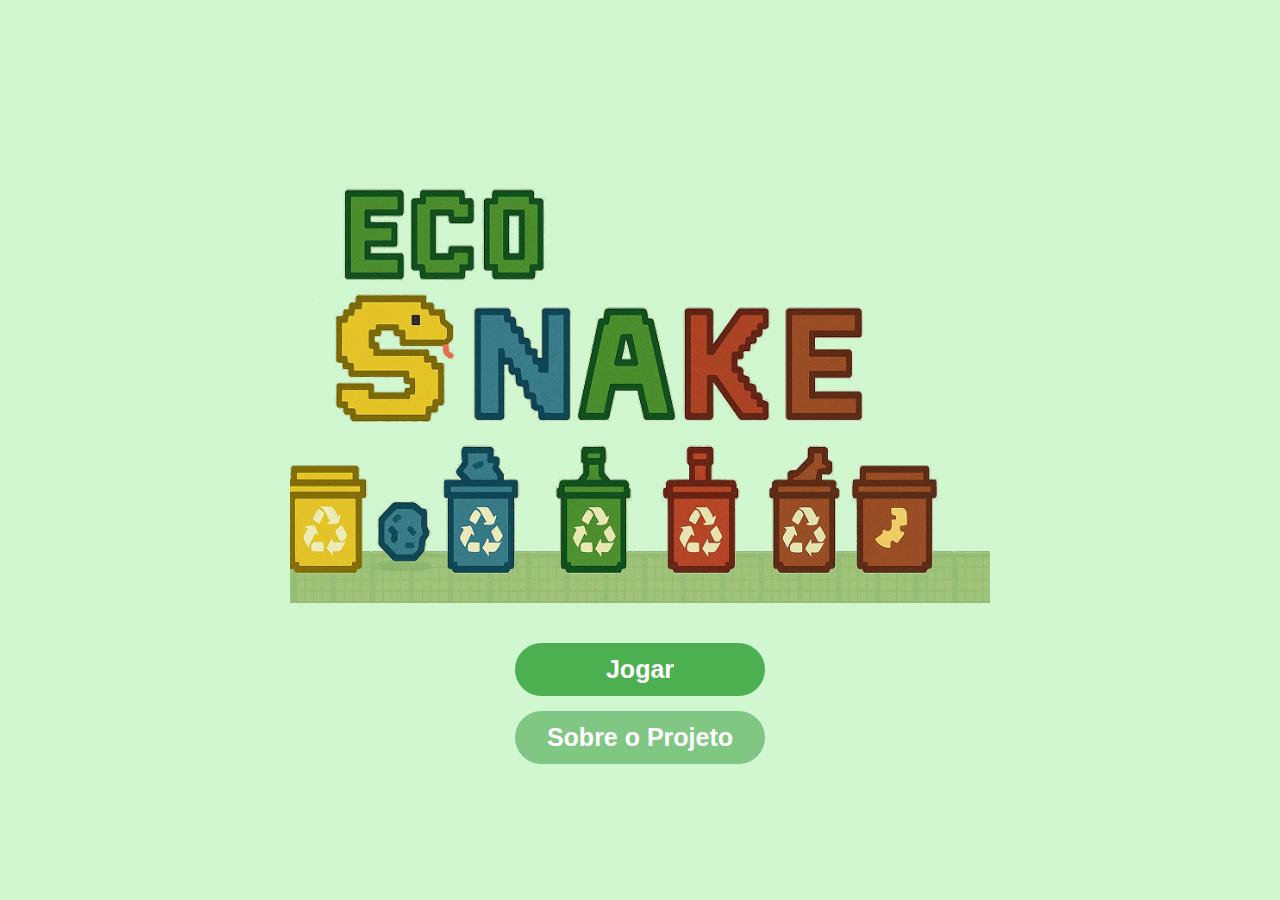
<file: index.html>
<!DOCTYPE html>
<html lang="pt-BR">
<head>
  <meta charset="UTF-8" />
  <meta name="viewport" content="width=device-width, initial-scale=1.0" />
  <title>Eco Snake</title>
  <link rel="stylesheet" href="style.css" />
</head>
<body>
  <div class="container">
    <img src="imgs/logo.png" alt="Eco Snake Logo" class="logo" />
    
    <div class="buttons">
      <button id="playButton" class="btn jogar">Jogar</button>
      <button id="aboutButton" class="btn sobre">Sobre o Projeto</button>
    </div>
  </div>

  <script src="script.js"></script>
</body>
</html>
</file>
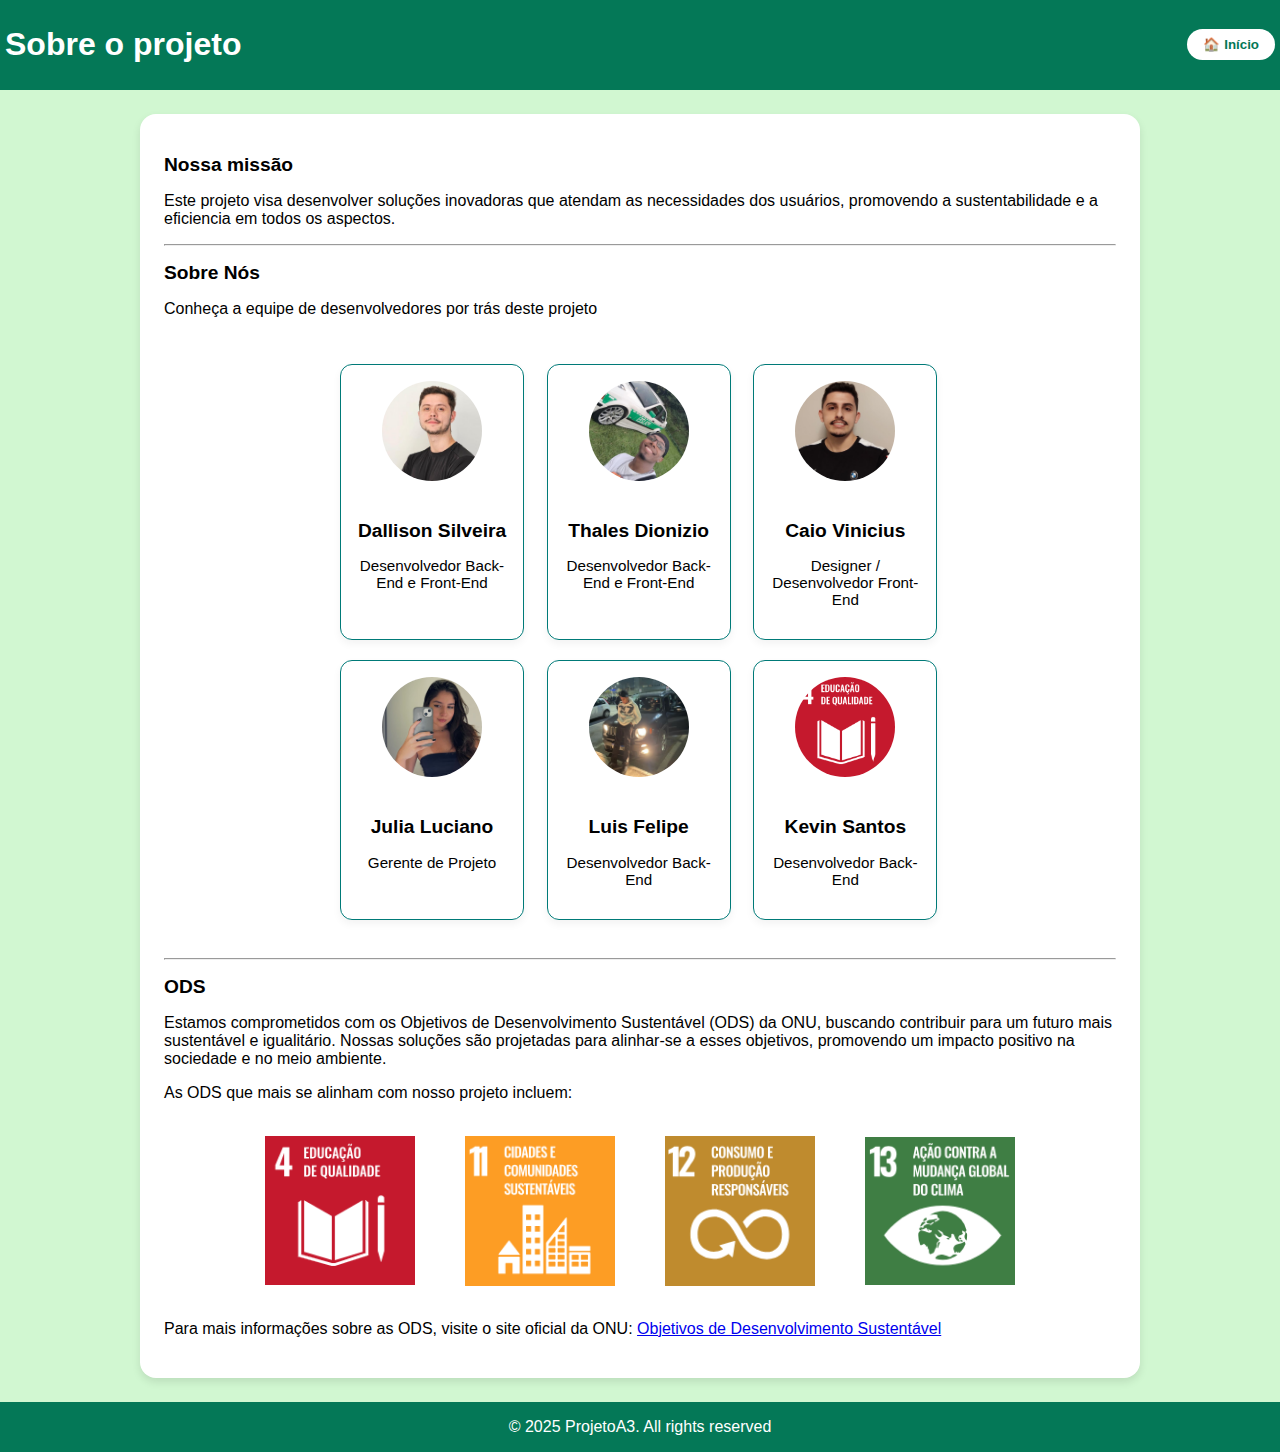
<file: about/about.html>
<!DOCTYPE html>
<html lang="pt-BR">

<head>
  <meta charset="UTF-8" />
  <meta name="viewport" content="width=device-width, initial-scale=1.0" />
  <title>Sobre o Projeto</title>
  <link rel="stylesheet" href="style.css" />
</head>

<body>
  <header class="header">
    <h1>Sobre o projeto</h1>
    <button class="inicio-btn">🏠 Início</button>
  </header>

  <div class="container">
    <main class="card">
      <section>
        <h2>Nossa missão</h2>
        <p>Este projeto visa desenvolver soluções inovadoras que atendam as necessidades dos usuários, promovendo a
          sustentabilidade e a eficiencia em todos os aspectos.</p>
      </section>

      <hr className="section-divider" />

      <section>
        <h2>Sobre Nós</h2>
        <p>Conheça a equipe de desenvolvedores por trás deste projeto</p>
        <div class="team-grid">
          <div class="profile">
            <!-- perfis aqui -->
            <img src="../imgs/dallison.png" alt="Dallison Silveira">
            <h3>Dallison Silveira</h3>
            <p>Desenvolvedor Back-End e Front-End</p>
          </div>

          <div class="profile">
            <img src="../imgs/thales.png" alt="Thales Dionizio">
            <h3>Thales Dionizio</h3>
            <p>Desenvolvedor Back-End e Front-End</p>
          </div>

          <div class="profile">
            <img src="../imgs/caio.png" alt="Caio Vinicius">
            <h3>Caio Vinicius</h3>
            <p>Designer / Desenvolvedor Front-End</p>
          </div>

          <div class="profile">
            <img src="../imgs/julia.png" alt="Julia Luciano">
            <h3>Julia Luciano</h3>
            <p>Gerente de Projeto</p>
          </div>

          <div class="profile">
            <img src="../imgs/luis.png" alt="Luis Felipe">
            <h3>Luis Felipe</h3>
            <p>Desenvolvedor Back-End</p>
          </div>

          <div class="profile">
            <img src="../imgs/ods4.png" alt="Kevin Santos">
            <h3>Kevin Santos</h3>
            <p>Desenvolvedor Back-End</p>

          </div>
      </section>

      <hr className="section-divider" />

      <section>
        <h2>ODS</h2>
        <p>Estamos comprometidos com os Objetivos de Desenvolvimento Sustentável (ODS) da ONU, buscando contribuir para
          um futuro mais sustentável e igualitário. Nossas soluções são projetadas para alinhar-se a esses objetivos,
          promovendo um impacto positivo na sociedade e no meio ambiente.</p>

        <p>As ODS que mais se alinham com nosso projeto incluem:</p><br>

        <div class="ods-images">
          <img src="../imgs/ods4.png" alt="ODS 4">
          <img src="../imgs/ods11.png" alt="ODS 11">
          <img src="../imgs/ods12.png" alt="ODS 12">
          <img src="../imgs/ods13.png" alt="ODS 13">
        </div><br>
        <p>
          Para mais informações sobre as ODS, visite o site oficial da ONU:
          <a href="https://brasil.un.org/pt-br/sdgs?afd_azwaf_tok=eyJhbGciOiJSUzI1NiJ9.[base64].[base64].WF3obl2IDtqgvMFRqVdYkD5s"
            target="_blank">Objetivos de Desenvolvimento Sustentável</a>
        </p>
      </section>
    </main>
  </div>

  <footer class="footer">
    © 2025 ProjetoA3. All rights reserved
  </footer>

  <script src="script.js"></script>
</body>

</html>
</file>
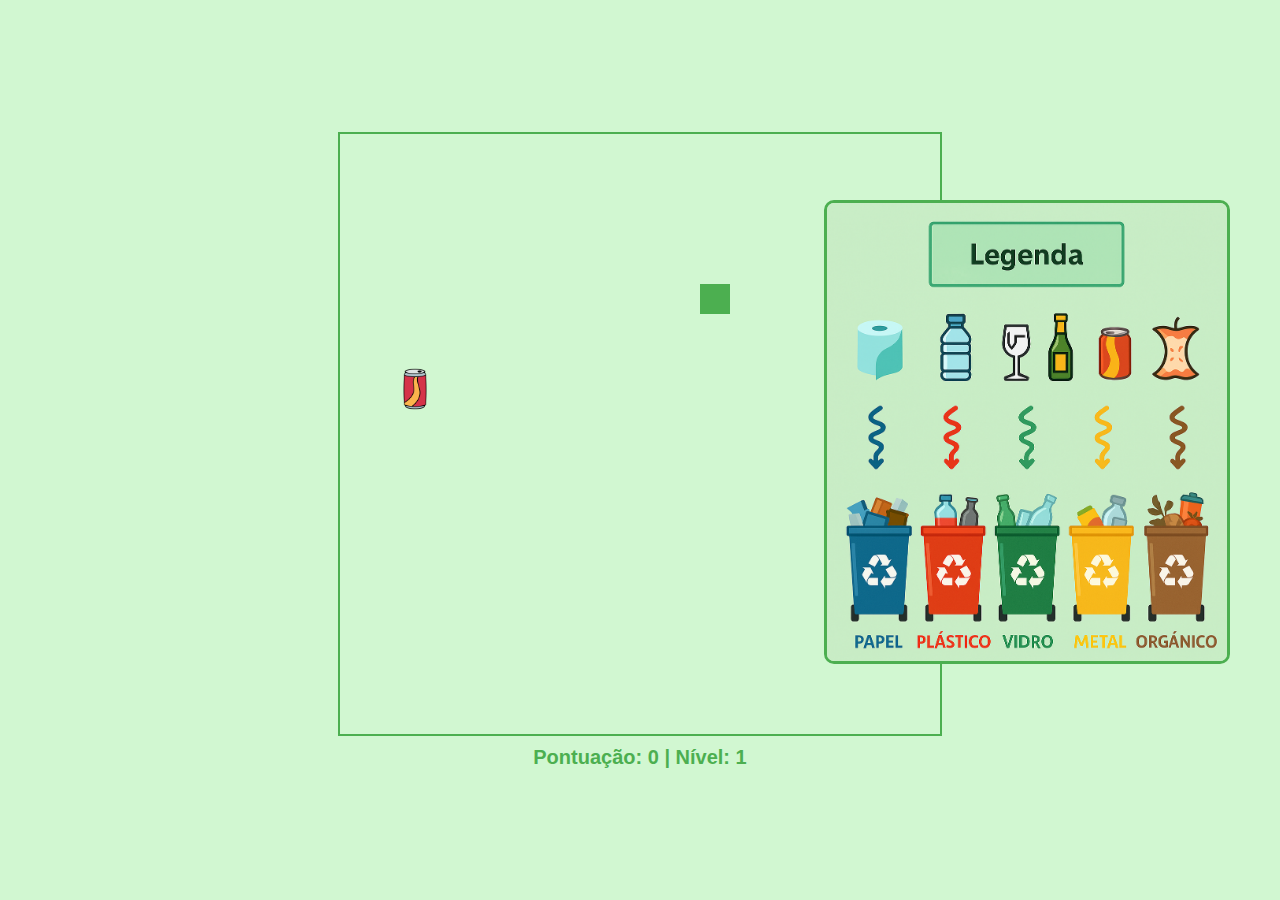
<file: game/game.html>
<!-- (Estrutura do jogo) -->

<!DOCTYPE html>
<html lang="pt-br">
<head>
  <meta charset="UTF-8">
  <meta name="viewport" content="width=device-width, initial-scale=1.0">
  <title>Snake Game Ecológico</title>
  <link rel="stylesheet" href="style.css">
</head>
<body>
  <div class="main-layout">
    <div class="game-container">
      <canvas id="gameCanvas"></canvas>
      <div id="score">
        Pontuação: <span id="scoreValue">0</span> |
        Nível: <span id="levelValue">1</span>
      </div>

      <div id="gameOverScreen" style="display: none;">
        <h2>Fim de Jogo</h2>
        <p id="finalScoreText"></p>
        <div id="finalStats"></div>
        <button onclick="restartGame()">Reiniciar</button>
      </div>
    </div>
  </div>

  <!-- MOVIDA PARA FORA DA MAIN-LAYOUT -->
  <div class="side-image">
    <img src="../imgs/legenda.png" alt="Imagem ilustrativa">
  </div>

  <script src="script.js"></script>
</body>

</body>
</html>
</file>
<file: style.css>
body {
  margin: 0;
  padding: 0;
  background-color: #D1F7D1;
  font-family: 'Arial', sans-serif;
}

.container {
  display: flex;
  flex-direction: column;
  align-items: center;
  justify-content: center;
  height: 100vh;
}

.logo {
  max-width: 700px;
  margin-bottom: 40px;
}

.buttons {
  display: flex;
  flex-direction: column;
  gap: 15px;
}

.btn {
  padding: 12px 30px;
  font-size: 25px;
  border: none;
  border-radius: 30px;
  color: white;
  cursor: pointer;
  transition: background-color 0.2s ease, transform 0.2s ease;
  width: 250px;
  text-align: center;
  font-weight: bold;
}

.btn:hover {
  transform: scale(1.05);
}

.jogar {
  background-color: #4CAF50;
}

.sobre {
  background-color: #81C784;
}
</file>
<file: about/style.css>
body {
  font-family: Arial, sans-serif;
  background-color: #d1f7d1;
  margin: 0;
  overflow-x: hidden;
}

.game-container {
  display: flex;
  flex-direction: column;
  align-items: center;
  justify-content: center;
  min-height: 100vh;
  text-align: center;
}

canvas {
  border: 2px solid #4caf50;
  /* Cor verde para o tema ecológico */
  background-color: #d1f7d1;
  /* Cor suave para o fundo do jogo */
}

#score {
  font-size: 20px;
  color: #4caf50;
  margin-top: 10px;
  font-weight: bold;
}


/* CSS tela sobre */

.container {
    max-width: 1000px;
    margin: 0 auto;
    padding: 0 16px;
  }
  
  .header {
    background-color: #047857;
    color: white;
    padding: 5px;
    display: flex;
    justify-content: space-between;
    align-items: center;
    width: 100%;              /* garante que ocupe a tela toda */
    box-sizing: border-box;   /* padding não ultrapassa largura */
  }
  
  .inicio-btn {
    background: white;
    color: #047857;
    border: none;
    padding: 8px 16px;
    border-radius: 999px;
    cursor: pointer;
    font-weight: bold;
  }
  
  .card {
    background: white;
    border-radius: 16px;
    padding: 24px;
    margin-top: 24px;
    box-shadow: 0 4px 8px rgba(0, 0, 0, 0.1);
  }
  
  .card h2 {
    font-size: 1.2em;
    margin-bottom: 8px;
  }
  
  .team-grid {
    display: grid;
    grid-template-columns: repeat(3, 1fr); /* 3 colunas */
    gap: 20px; /* espaço entre os itens */
    max-width: 600px; /* largura máxima */
    margin: 0 auto; /* centraliza o grid */
    padding: 30px;
  }
  
  /* Card do perfil */
  .profile {
    width: 150px;
    height: auto;
    border: 1px solid #007A78;
    border-radius: 12px;
    padding: 16px;
    text-align: center;
    box-shadow: 0 4px 8px rgba(0,0,0,0.05);
    transition: transform 0.3s;
  }
  
  .profile:hover {
    transform: translateY(-5px);
  }
  
  /* Tamanho da imagem do pefil */
  .profile img {
    width: 100px;
    height: 100px;
    border-radius: 50%;
    object-fit: cover;
    margin-bottom: 16px;
  }
  
  /* Nome dos usuarios */
  .profile h3 {
    font-size: 1.2rem;
    font-weight: bold;
    margin-bottom: 8px;
  }
  
  /* Nome dos cargos */
  .profile p {
    color: #000000;
    font-size: 0.95rem;
  }
  
  .ods-images {
    display: flex;
    justify-content: center;
    gap: 50px;
  }
  
  .ods-images img {
    width: 150px;
    height: 150px;
    object-fit: contain;
  }
  
  .footer {
    margin-top: 24px;
    padding: 16px;
    background: #047857;
    color: white;
    text-align: center;
    width: 100%;
    box-sizing: border-box;
  }
</file>
<file: game/style.css>
body {
  font-family: Arial, sans-serif;
  background-color: #d1f7d1;
  margin: 0;
  overflow-x: hidden;
}

.game-container {
  display: flex;
  flex-direction: column;
  align-items: center;
  justify-content: center;
  min-height: 100vh;
  text-align: center;
}

canvas {
  border: 2px solid #4caf50;
  /* Cor verde para o tema ecológico */
  background-color: #d1f7d1;
  /* Cor suave para o fundo do jogo */
}

#score {
  font-size: 20px;
  color: #4caf50;
  margin-top: 10px;
  font-weight: bold;
}

  .main-layout {
    display: flex;
    justify-content: center;
    align-items: center;
    height: 100vh;
    gap: 30px;
    position: relative;
  }
  

  #gameOverScreen {
    position: absolute;
    top: 0;
    left: 0;
    width: 100%;
    height: 100%;
    background-color: rgba(0, 0, 0, 0.75);
    color: white;
    display: flex;
    flex-direction: column;
    justify-content: center;
    align-items: center;
    border-radius: 10px;
    font-size: 22px; /* 👈 tamanho da fonte aumentado */
  }
  
  
  
  #gameOverScreen h2 {
    margin-bottom: 10px;
  }
  
  #gameOverScreen button {
    margin-top: 15px;
    padding: 10px 20px;
    background-color: #4caf50;
    color: white;
    border: none;
    border-radius: 5px;
    cursor: pointer;
  }
  
  .side-image {
    position: absolute;
    top: 200px;
    right: 50px;
  }
  
  .side-image img {
    max-width: 400px;
    height: auto;
    border: 3px solid #4caf50;
    border-radius: 10px;
                
  }
</file>
